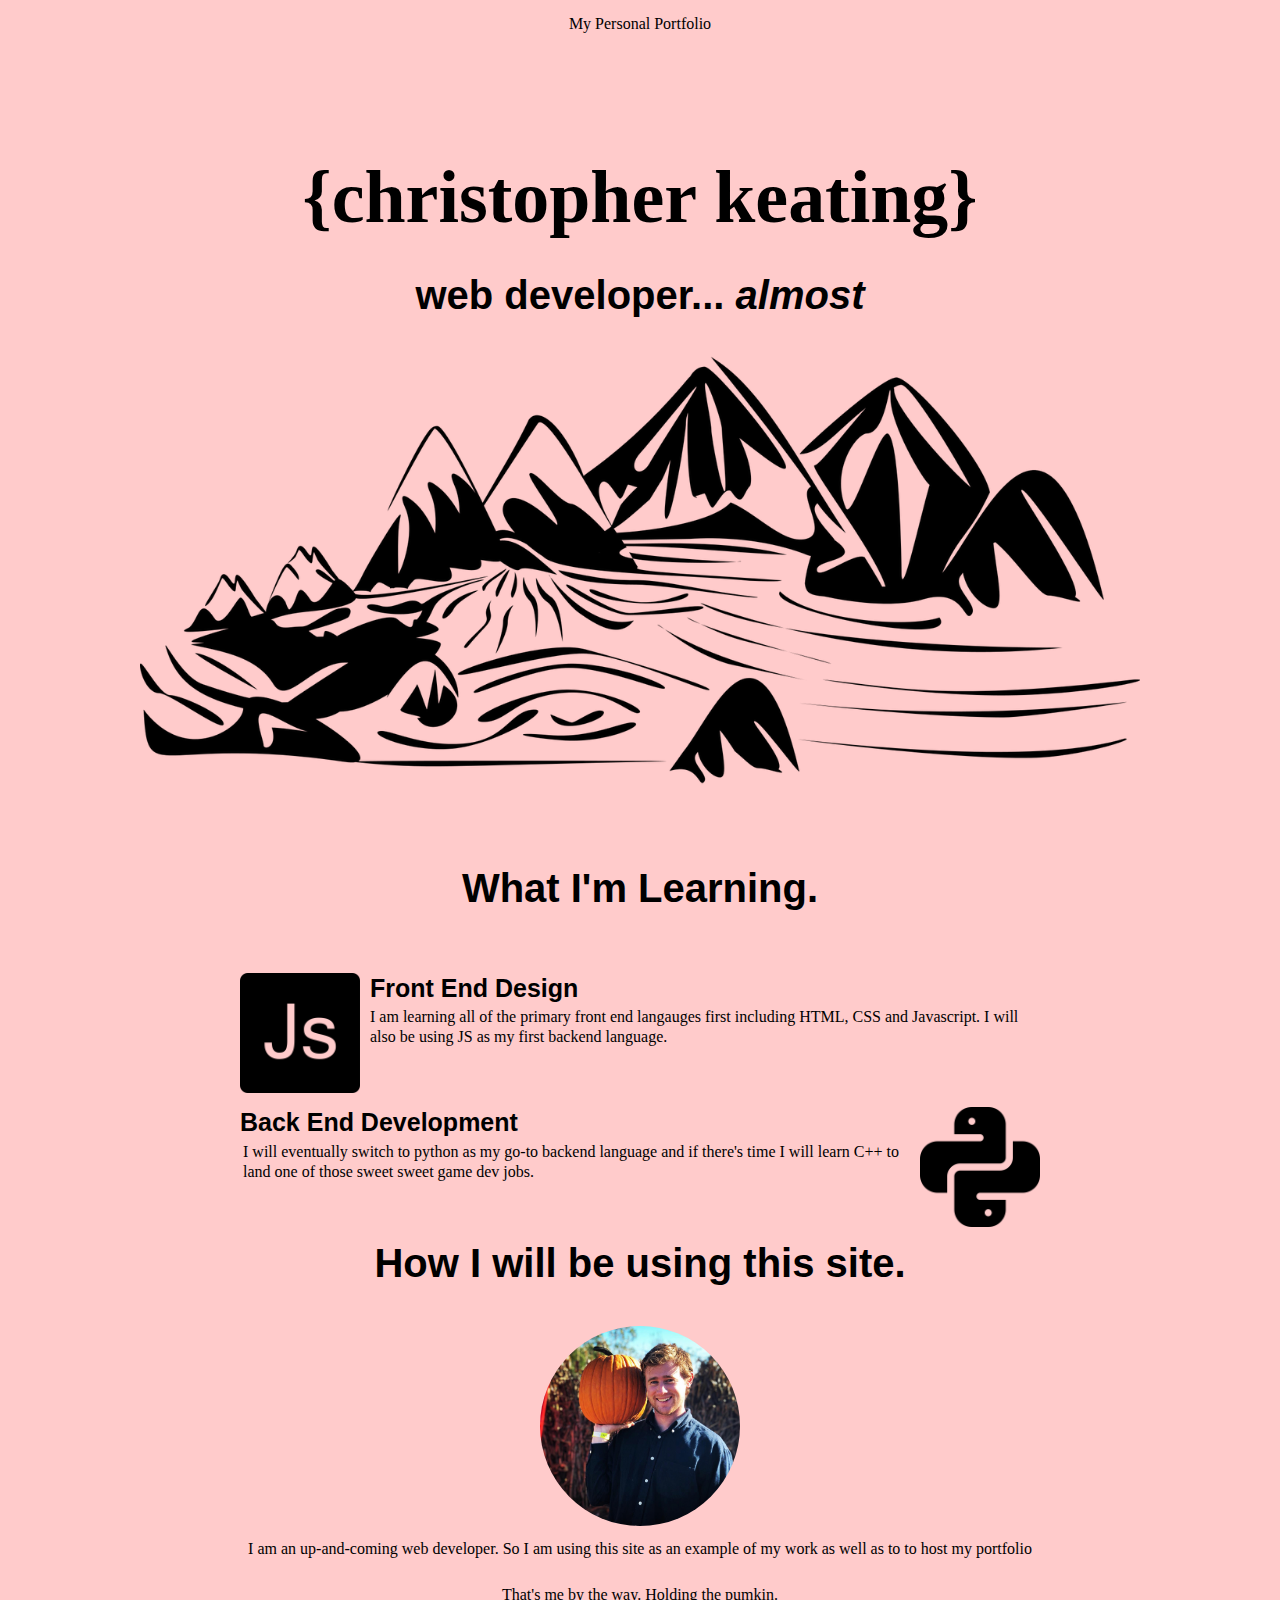
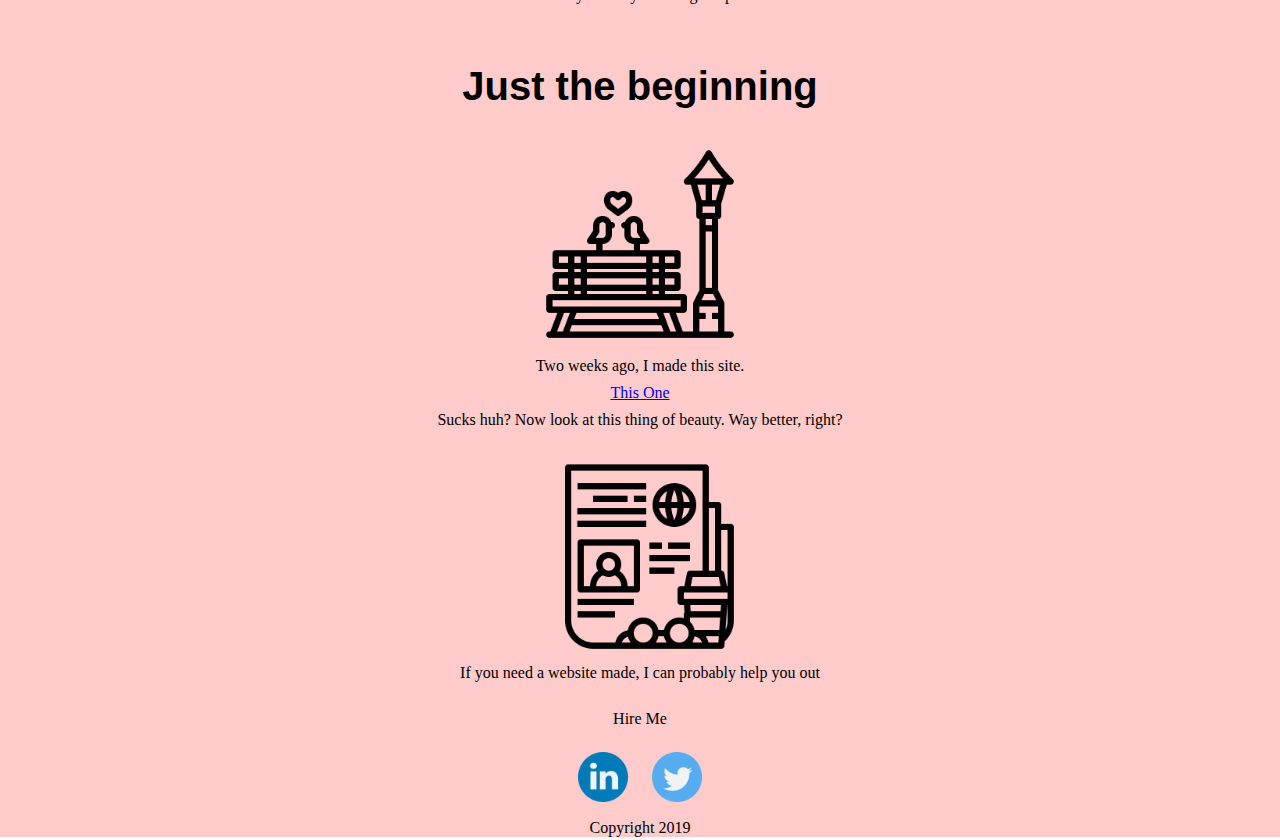
<file: index.html>
<!DOCTYPE html>
<html lang="en" dir="ltr">

<head>
  <meta charset="utf-8">
  <title>Christopher Keating</title>
  <link rel="stylesheet" href="css.css">
  <link rel="icon" href="favicon-16x16.png">
</head>
<!-- Beginning -->
<body>
  <section class="top_section">
    <div class="heading">
      My Personal Portfolio
    </div>
  </section>

  <section class=top_section>
    <div class="landing">
      <img class=mountain src="lake.png" alt="mountain" height="500" width="1000">
      <div class="stuff">
        <h1>{christopher keating}</h></h1>
        <h2>web developer... <span class=sortof>almost</span></h2>
      </div>
    </div>
  </section>
<!-- Middle -->
  <section class=section>
    <div class="info">
      <h2>What I'm Learning.</h2>
        <div class="Front-End-Design">
          <img class=javascript src="icon.png" alt="JS" height="120px" width="120px">
          <h3>Front End Design</h3>
          <p>I am learning all of the primary front end langauges first including HTML, CSS and Javascript. I will also be using JS as my first backend language.</p>
        </div>
        <div class="Back-End-Development">
          <img class=python src="python.png" alt="python" height="120px" width="120px">
          <h3>Back End Development</h3>
          <p>I will eventually switch to python as my go-to backend language and if there's time I will learn C++ to land one of those sweet sweet game dev jobs.</p>
        </div>
    </div>
    <div class="info">
      <h2>How I will be using this site.</h2>
      <img id=my_pic src="Image-1 copy.jpg" alt="Me" height="200px" width="200px" border-radius=100%>
      <p>I am an up-and-coming web developer. So I am using this site as an example of my work as well as to to host my portfolio</p>
      <br>
      <p>That's me by the way. Holding the pumkin.</p>
    </div>
  </section>

  <section class="section">
    <div class="info">
      <h2>Just the beginning</h2>
        <div class="beginning">
          <img src="park.png" alt="park bench" height="200px" width="200px">
          <p>Two weeks ago, I made this site.</p>
          <a href="https://keatince.github.io/cv/">This One</a>
          <p>Sucks huh? Now look at this thing of beauty. Way better, right?</p>
        </div>
    </div>
  </section>

  <section class="section">
    <div class="info">
      <img src="newspaper.png" alt="newspaper" height="200px" width="200px">
      <p>If you need a website made, I can probably help you out</p>
      <br>
      <p>Hire Me</p>
    </div>
  </section>

  <footer class="top_section">
    <div class="linkedin">
          <a href="https://www.linkedin.com/in/christopher-keating-476198a8/"><img class=linkedin_img src="linkedin.png" alt="linkedin" height="50px" width="50px"></a>
    </div>
    <div class="twitter">
          <a href="https://twitter.com/login/error?username_or_email=keatince%40bc.edu&redirect_after_login=%2Fmiguelgrinberg"><img class=twitter_img src="twitter.png" alt="twitter" height="50px" width="50px"></a>
    </div>
    <p>Copyright 2019</p>
  </footer>

</body>

</html>
</file>
<file: css.css>
body {
  margin: 0px;
}
h1 {
  margin: 10px;
  font-family: didot, serif;
  font-size: 4.62em;
}
h2 {
  margin: 10px, auto 10px auto;
  font-family: didot, sans-serif;
  font-size: 2.5em;
}
h3 {
  margin: 60px auto auto auto;
  font-family: didot, sans-serif;
  font-size: 25px;
}
p {
  margin: 3px;
}
/* remeber to take out the borders */
.top_section {
  background-color: #ffcbcb;
  /*
  border-bottom: solid;
  border-width: thin;
  */
  text-align: center; /* this is centering any div within */
}
.heading {
  height: 15px;
  padding: 15px;
  text-align: center;
}

.landing {
  background-color: #ffcbcb;
  width: 800px;
  height: 575px;
  text-align: center;
  display: inline-block;
  position: relative;
  padding: 100px;
}

.mountain {
  position: absolute;
  bottom: 0px;
  right: 0px;
}

.cloud_1 {
  position: absolute;
  top: 175px;
  left: 170px;
}

.cloud_2 {
  position: absolute;
  top: 125px;
  right: 175px;
}

.stuff {
  font-family: american typewriter, serif;
  display: inline-block;
  position: relative;
}

.sortof {
  font-style: italic;
}

/* ############ END OF MASTHEAD ###########*/

.section {
  /*
  border-bottom: solid;
  border-width: thin;
  */
  text-align: center;
  background-color: #ffcbcb;
}

.info {
  width: 800px;
  padding: 10px;
  margin: auto;
  line-height: 1.25;
}

#my_pic {
  border-radius: 100%;
  margin: 5px;
}

.javascript {
  float: left;
  margin-right: 10px;
}

.python {
  float: right;
  margin-left: 10px;
}

.Front-End-Design {
  text-align: left;
}

.Back-End-Development {
  text-align: left;
}

.beginning {
  text-align: center;
  line-height: 1.5
}

/* FOOTER */

.twitter {
  display: inline-block;
}

.twitter_img {
  float: left;
  text-align: left;
  margin: 10px
}

.twittertext {
  display: inline-block;
  padding: 5px;
}

.linkedin {
  display: inline-block;
  text-align: left;

}

.linkedin_img {
  float: left;
  margin: 10px;
}

.linkedintext {
  display: inline-block;
}
</file>
